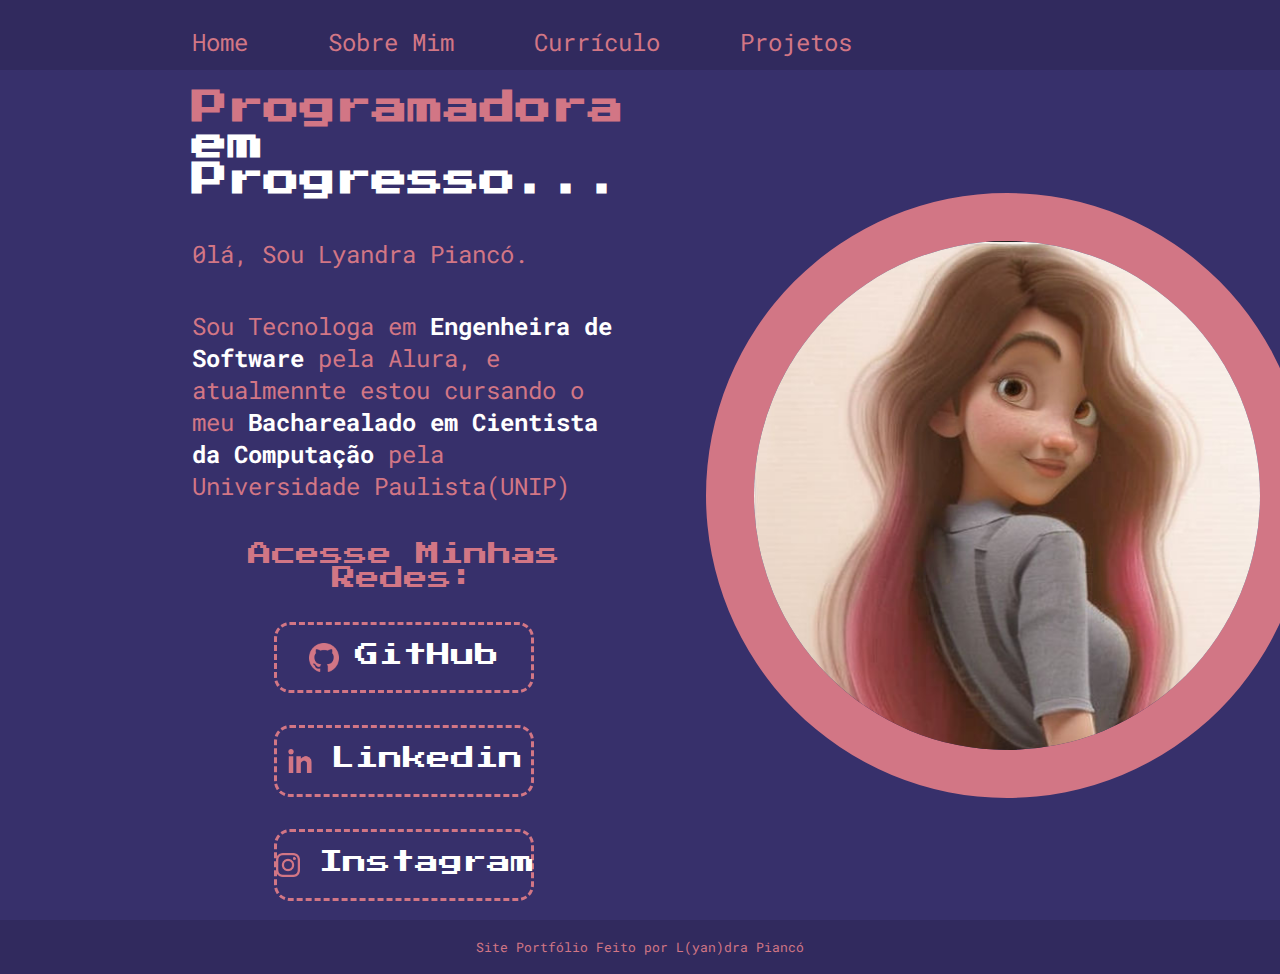
<file: index.html>
<!DOCTYPE html>
<html lang="pt-br">
<head>
    <meta charset="UTF-8">
    <meta http-equiv="X-UA-Compatible" content="IE=edge">
    <meta name="viewport" content="width=device-width, initial-scale=1.0">

    <link rel="icon" type="image/png" sizes="32x32" href="imagens/favicon/icon2/favicon.ico">
    <title>Portfólio L(yan) Piancó</title>
    <link rel="stylesheet" href="css/style.css">
</head>
<body>

    <header class="cabecalho">
        <nav class="cabecalho_menu">
            <a class="cabecalho_menu_link" href="index.html">Home</a>
            <a class="cabecalho_menu_link" href="about.html">Sobre Mim</a>
            <a class="cabecalho_menu_link" href="curriculo.html">Currículo</a>
            
            <a class="cabecalho_menu_link" href="projetos.html">Projetos</a>
        </nav>
    </header>

    <main class="apresentacao">
        <section class="apresentacao_conteudo">
            <h1 class="apresentacao_conteudo_titulo">Programadora <strong class="titulo-destaque">em Progresso...</strong></h1>

            <p class="apresentacao_conteudo_texto">0lá, Sou Lyandra Piancó.</p>
            <p class="apresentacao_conteudo_texto">Sou Tecnologa em <strong class="titulo-destaque">Engenheira de Software</strong> pela Alura, e atualmennte estou cursando o meu <strong class="titulo-destaque">Bacharealado em Cientista da Computação</strong> pela Universidade Paulista(UNIP)  </p>
            
            <div class="apresentacao_links">
                <h2 class="apresentacao_links_subtitulo">Acesse Minhas Redes:</h2>
                    
                <a class="apresentacao_links_navegacao" href="https://www.github.com/LyandraPianco">
                    <img class="imagens_icon" src="imagens/icones/github.png" alt="github_icon">
                    GitHub
                </a>

                <a class="apresentacao_links_navegacao" href="https://www.linkedin.com/in/lyandrapianco">
                    <img class="imagens_icon" src="imagens/icones/linkedin.png" alt="linkedin_icon">
                    Linkedin
                </a>

                <a class="apresentacao_links_navegacao" href="https://www.instagram.com/lya_pianco">
                    <img class="imagens_icon" src="imagens/icones/instagram.png" alt="instagram_icon">
                    Instagram
                </a>
                
            </div>
        </section>    

        <img class="arte_da_programadora" src="imagens/eu0.png" alt="Arte da Programadora">
    
    </main>

    <footer class="rodade">

        <p>Site Portfólio Feito por L(yan)dra Piancó</p>

    </footer>
</body>
</html>
</file>
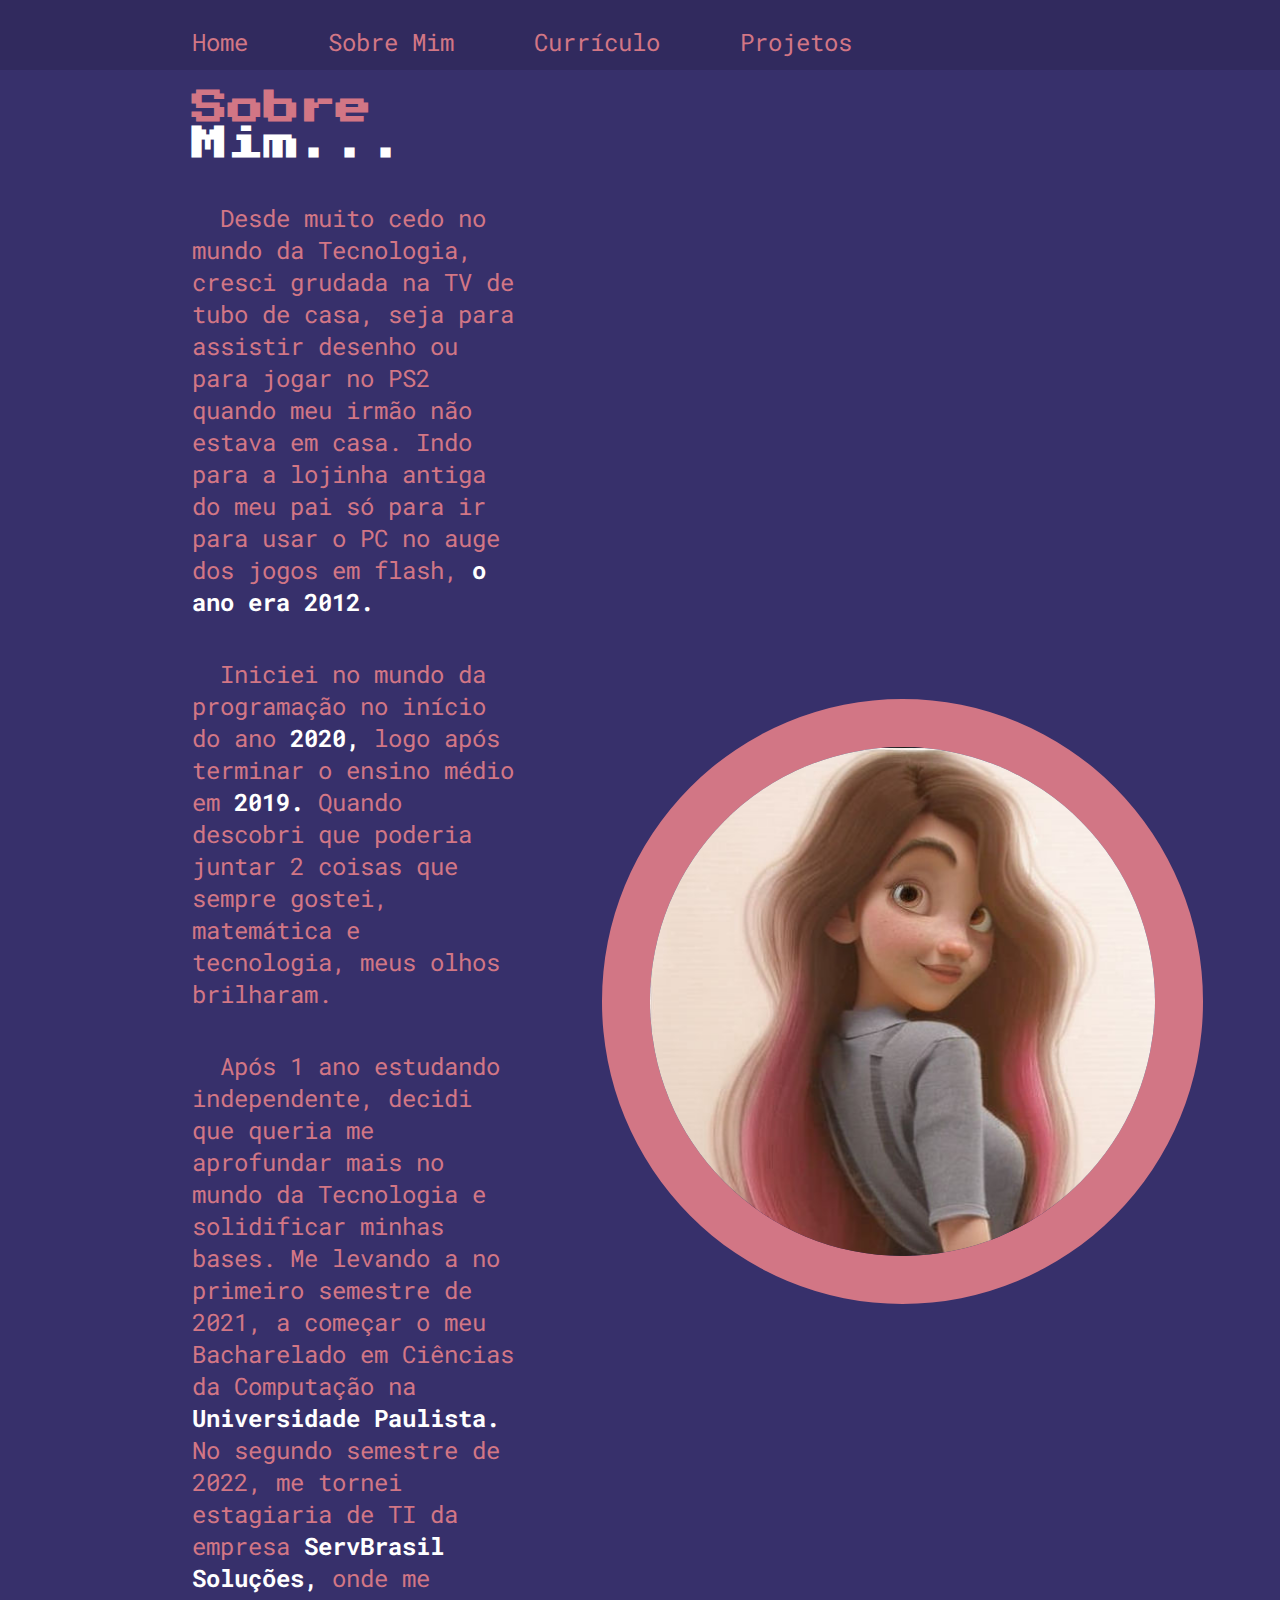
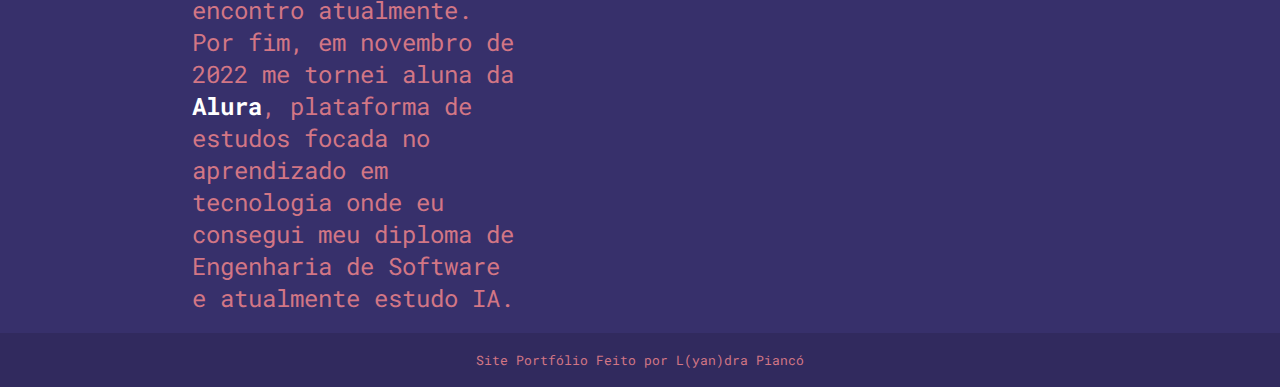
<file: about.html>
<!DOCTYPE html>
<html lang="pt-br">
<head>
    <meta charset="UTF-8">
    <meta http-equiv="X-UA-Compatible" content="IE=edge">
    <meta name="viewport" content="width=device-width, initial-scale=1.0">
    <title>Sobre Mim</title>
    
    <link rel="icon" type="image/png" sizes="32x32" href="imagens/favicon/icon2/favicon.ico">
    <link rel="stylesheet" href="css/style.css">
</head>
<body>
    <header class="cabecalho">
        <nav class="cabecalho_menu">
            <a class="cabecalho_menu_link" href="index.html">Home</a>
            <a class="cabecalho_menu_link" href="about.html">Sobre Mim</a>
            <a class="cabecalho_menu_link" href="curriculo.html">Currículo</a>
            
            <a class="cabecalho_menu_link" href="projetos.html">Projetos</a>
        </nav>
    </header>

    <main class="apresentacao">
        <section class="apresentacao_conteudo">
            <h1 class="apresentacao_conteudo_titulo" >Sobre  <strong class="titulo-destaque">Mim...</strong></h1>

            <p class="apresentacao_conteudo_texto">
                &nbsp Desde muito cedo no mundo da Tecnologia, cresci grudada
                na TV de tubo de casa, seja para assistir desenho ou para jogar
                no PS2 quando meu irmão não estava em casa. Indo para a lojinha
                antiga do meu pai só para ir para usar o PC no auge dos jogos
                em flash, <strong class="titulo-destaque">o ano era 2012.</strong> 
                      
            </p>

            <p class="apresentacao_conteudo_texto">
                &nbsp 
                Iniciei no mundo da programação no
                início do ano <strong class="titulo-destaque">2020,</strong> logo 
                após terminar o ensino médio em <strong class="titulo-destaque">2019.</strong>
                Quando descobri que poderia juntar 2 coisas que sempre gostei,
                matemática e tecnologia, meus olhos brilharam.
            </p>

            
            <p class="apresentacao_conteudo_texto">
                &nbsp 
                Após 1 ano estudando independente, decidi que queria me aprofundar 
                mais no mundo da Tecnologia e solidificar minhas bases. Me levando 
                a no primeiro semestre de 2021,
                 a começar o meu Bacharelado em Ciências
                da Computação na <strong class="titulo-destaque">Universidade Paulista.
                </strong> No segundo semestre de 2022, me tornei estagiaria de TI da empresa 
                <strong class="titulo-destaque">ServBrasil Soluções,</strong> 
                onde me encontro atualmente. Por fim, em novembro de 
                2022 me tornei aluna da 
                <strong class="titulo-destaque">Alura</strong>,
                plataforma de estudos focada no aprendizado em tecnologia 
                onde eu consegui meu diploma de Engenharia de Software e atualmente estudo IA.
            </p>

        </section>

        <img class="arte_da_programadora" src="imagens/eu0.png" alt="Arte da Programadora">
    
    </main>

    <footer class="rodade">
        <p>Site Portfólio Feito por L(yan)dra Piancó</p>
    </footer>
</body>
</html>
</file>
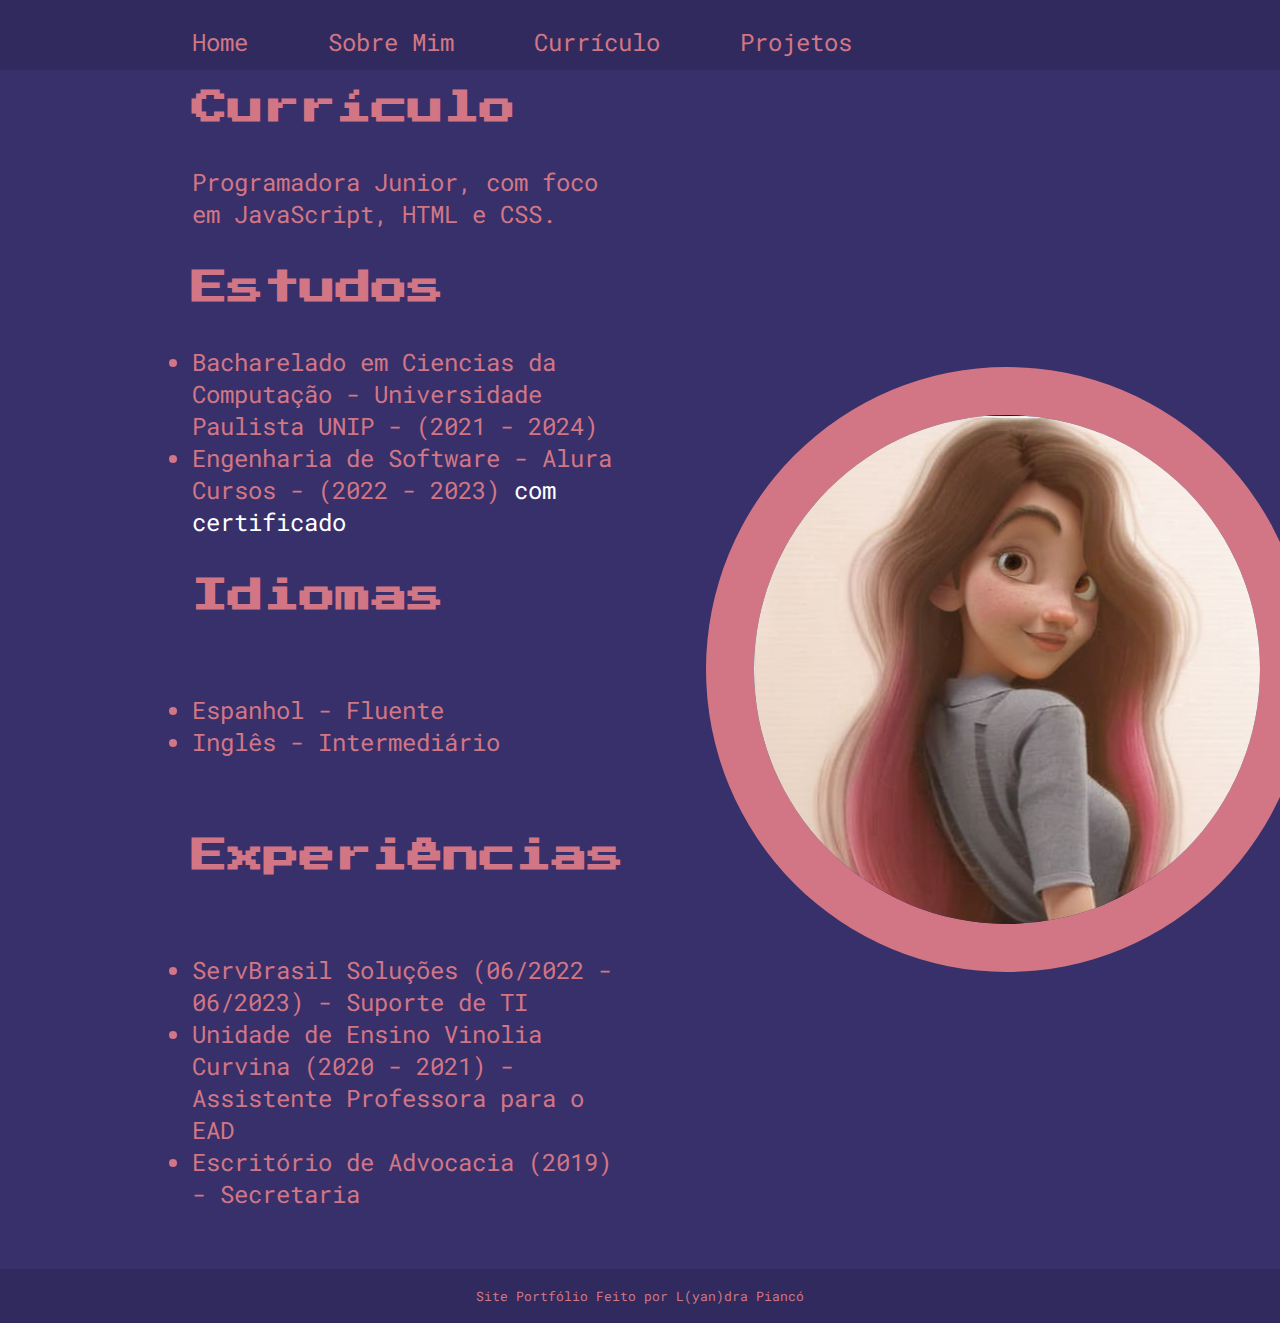
<file: curriculo.html>
<!DOCTYPE html>
<html lang="pt-br">
<head>
    <meta charset="UTF-8">
    <meta http-equiv="X-UA-Compatible" content="IE=edge">
    <meta name="viewport" content="width=device-width, initial-scale=1.0">
    
    <link rel="icon" type="image/png" sizes="32x32" href="imagens/favicon/icon2/favicon.ico">
    <title>Currículo</title>
    <link rel="stylesheet" href="css/style.css">

</head>
<body>
    <header class="cabecalho">
        <nav class="cabecalho_menu">
            <a class="cabecalho_menu_link" href="index.html">Home</a>
            <a class="cabecalho_menu_link" href="about.html">Sobre Mim</a>
            <a class="cabecalho_menu_link" href="curriculo.html">Currículo</a>
            
            <a class="cabecalho_menu_link" href="projetos.html">Projetos</a>
        </nav>
    </header>

    <main class="apresentacao">
        <section class="apresentacao_conteudo">
            <h1 class="apresentacao_conteudo_titulo">Currículo</h1>
            <p class="apresentacao_conteudo_texto">
                Programadora Junior, com foco em JavaScript, HTML e CSS.
            </p>

            <h2 class="apresentacao_conteudo_titulo">Estudos</h2>
            <div class="apresentacao_conteudo_texto">
            <ul class="apresentacao_conteudo_texto">
                <li>Bacharelado em Ciencias da Computação - Universidade Paulista UNIP - (2021 - 2024) <a href="linkdocertificado"></a> </li>
                <li>Engenharia de Software - Alura Cursos - (2022 - 2023) <a href="linkdocertificado">com certificado</a></li>
            </ul>
            </div> 

            <h2 class="apresentacao_conteudo_titulo">Idiomas</h2>
            <p class="apresentacao_conteudo_texto">
            <ul class="apresentacao_conteudo_texto">
                
                <li>Espanhol - Fluente </li>
                <li>Inglês - Intermediário </li>
                
            </ul>
            </p>  

            <h2 class="apresentacao_conteudo_titulo">Experiências</h2>
            <p class="apresentacao_conteudo_texto">
            <ul class="apresentacao_conteudo_texto">
                <li> ServBrasil Soluções (06/2022 - 06/2023) - Suporte de TI </li>
                <li> Unidade de Ensino Vinolia Curvina (2020 - 2021) - Assistente Professora para o EAD </li>
                <li> Escritório de Advocacia (2019) - Secretaria </li>

            </ul>
            </p>   
        </section>

        <img class="arte_da_programadora" src="imagens/eu0.png" alt="Arte da Programadora">
    </main> 

    <footer class="rodade">
        <p>Site Portfólio Feito por L(yan)dra Piancó</p>
    </footer>
</body>
</html>
</file>
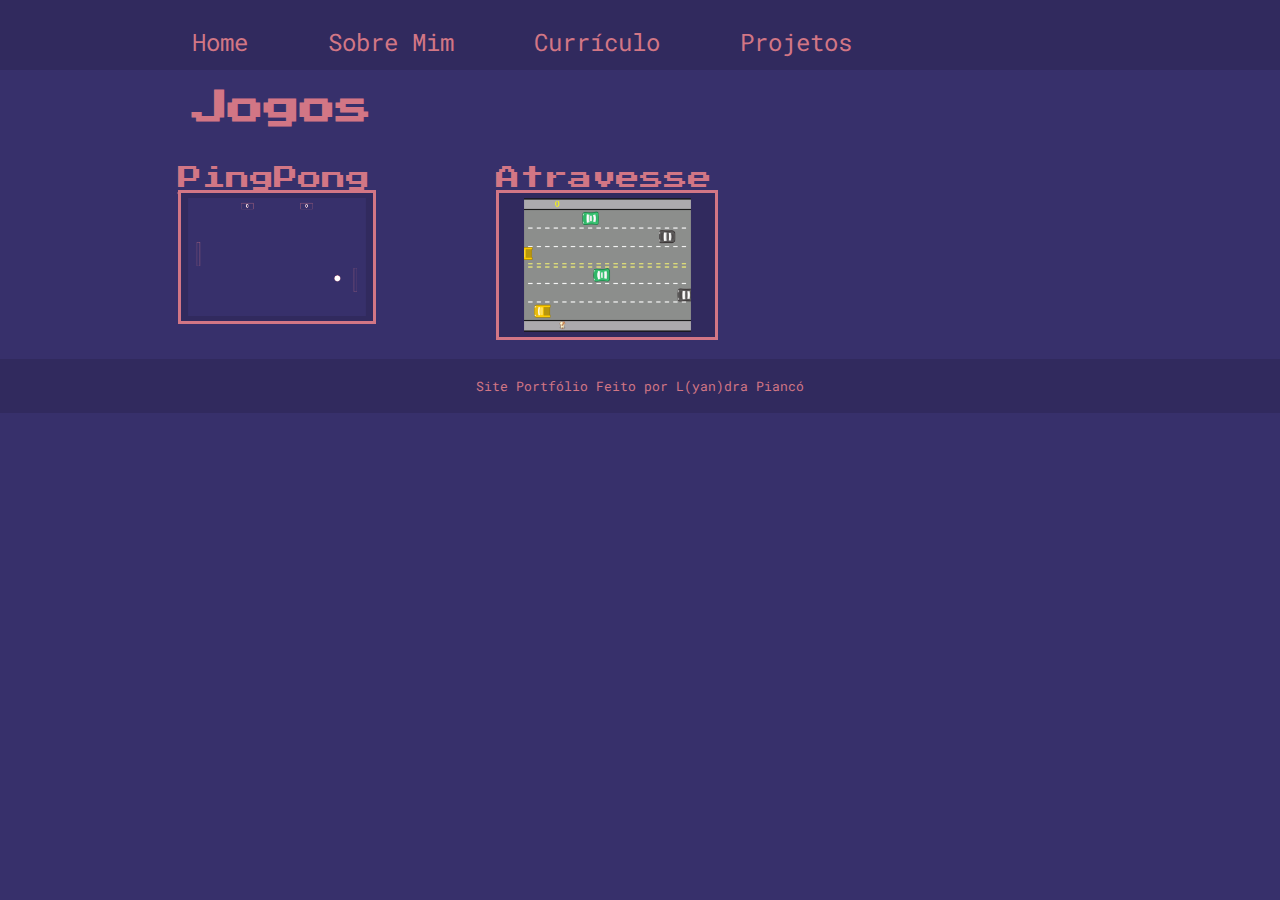
<file: projetos.html>
<!DOCTYPE html>
<html lang="pt-br">
<head>
    <meta charset="UTF-8">
    <meta http-equiv="X-UA-Compatible" content="IE=edge">
    <meta name="viewport" content="width=device-width, initial-scale=1.0">
    
    <link rel="icon" type="image/png" sizes="32x32" href="imagens/favicon/icon2/favicon.ico">
    <title>Projetos</title>
    <link rel="stylesheet" href="css/style.css">

</head>
<body>
    <header class="cabecalho">
        <nav class="cabecalho_menu">
            <a class="cabecalho_menu_link" href="index.html">Home</a>
            <a class="cabecalho_menu_link" href="about.html">Sobre Mim</a>
            <a class="cabecalho_menu_link" href="curriculo.html">Currículo</a>
            
            <a class="cabecalho_menu_link" href="projetos.html">Projetos</a>
        </nav>
    </header>

    <main class="apresentacao">
        <section class="apresentacao_conteudo">
            
            <h2 class="apresentacao_conteudo_titulo">Jogos</h2>
            <div class="apresentacao_links_jogos">
                
                    <a class="apresentacao_links_subtitulo" href="Jogos/Jogo PingPong/pingpong.html">PingPong
                        <img class="imagens_click" src="imagens/capasJogos/pingPong.png" alt="atravessar imagem Click"> 
                    </a> 

                    <a class="apresentacao_links_subtitulo"  href="Jogos/Atravessar/atravessar.html"> Atravesse
                        <img class="imagens_click" src="imagens/capasJogos/atravessar.png" alt="pingPong imagem Click"> 
                    </a> 

            </div>    
        </section>
    </main> 

    <footer class="rodade">
        <p>Site Portfólio Feito por L(yan)dra Piancó</p>
    </footer>
</body>
</html>
</file>
<file: css/style.css>
@import url('https://fonts.googleapis.com/css2?family=Press+Start+2P&display=swap');
@import url('https://fonts.googleapis.com/css2?family=Roboto+Mono&display=swap');

*{  margin: 0;
    padding: 0;}

/* Variaveis */
:root{
    /* Variaveis de Cor */
    --cor-primaria : #37306B;
    --cor-secundaria : #312A5E;
    --cor-tercearia : #D27685;
    --cor-quartearia : #ffffff;

    /* Variaveis de Fonte */
    --font-primaria : 'Press Start 2P', cursive;
    --font-secundaria : 'Roboto Mono', monospace;
}

body{
    background-color: var(--cor-primaria);
    color: var(--cor-tercearia);

    box-sizing: border-box;
}
.titulo-destaque{
    color: var(--cor-quartearia);
}

/* ===================================== */
.apresentacao{
    display: flex ;
    justify-content: space-between;
    align-items: center;
    padding: 1.5% 6% 1.5% 15% ;
    gap : 82px;
} 
.apresentacao_conteudo{
    display: flex;
    flex-direction: column;
    width: 50%;
    gap: 40px;
}

/* --------------------------- */
.apresentacao_conteudo_titulo{
    font-family: var(--font-primaria);
    font-size: 2.25rem;
}
.apresentacao_conteudo_texto{
    font-family: var(--font-secundaria);
    font-size: 1.5rem ;
}
/* --------------------------- */
.apresentacao_links{
    display: flex;
    justify-content: space-between;
    flex-direction: column;
    align-items: center;
    
    margin-right: 2%;
    gap: 32px;
}
.apresentacao_links_subtitulo{
    text-align: center;
    font-family: var(--font-primaria);
    font-size: 1.5rem;
    font-weight: 400;
    color: var(--cor-tercearia);
    

}
.apresentacao_links_navegacao{
    color: var(--cor-quartearia);
    font-family: var(--font-primaria);
    font-size: 1.5rem;
    font-weight: 300;
    
    border: dashed var(--cor-tercearia);
    border-radius: 16px;
    width: 60%;

    display: flex;
    justify-content: center;
    text-decoration: none;
    text-align: center;
    padding: 18px 0;
    gap: 16px;
}
/* --------------------------- */
.apresentacao_links_navegacao:hover{
    background-color: var(--cor-secundaria); 
}
/* ===================================== */


.apresentacao_links_jogos{
    
    display: flex;
    justify-content: center;
    
    gap: 25%;
}

.imagens_icon{
    width: 30px;
}
.arte_da_programadora{
    border-radius: 100%;
    border: solid var(--cor-tercearia);
    border-width: 3rem;
        
    width: 50% ;
    max-width: 100%;
    max-height: 100%;
    
}
.imagens_click{
    
    width: 100% ;

    border: solid var(--cor-tercearia);
}

.rodade{
    background-color: var(--cor-secundaria);
    color: var(--cor-tercearia);

    padding: 1.5%;
    text-align: center;
    
    font-family: var(--font-secundaria);
    font-size: 0.8rem;
}


.cabecalho{
    background-color: var(--cor-secundaria);
    color: var(--cor-tercearia);

    padding: 2% 1% 1% 15%;
    
    font-family: var(--font-secundaria);
    font-size: 1.5rem;
    
}
.cabecalho_menu{
    display: flex;
    gap: 80px;
}
.cabecalho_menu_link{
    text-decoration: none;
    color: var(--cor-tercearia);

}

.apresentacao_conteudo_texto a{
    text-decoration: none;
    color: var(--cor-quartearia)
}

@media (max-width: 1200px){
    .cabecalho{
        padding: 4% 2% 2% 10%;
    }
    .cabecalho_menu{
        justify-content: center;
    }
    .apresentacao{
        flex-direction: column-reverse;
        padding: 4%;
    }
    .apresentacao_conteudo{
        width: auto;
    }
}
</file>
